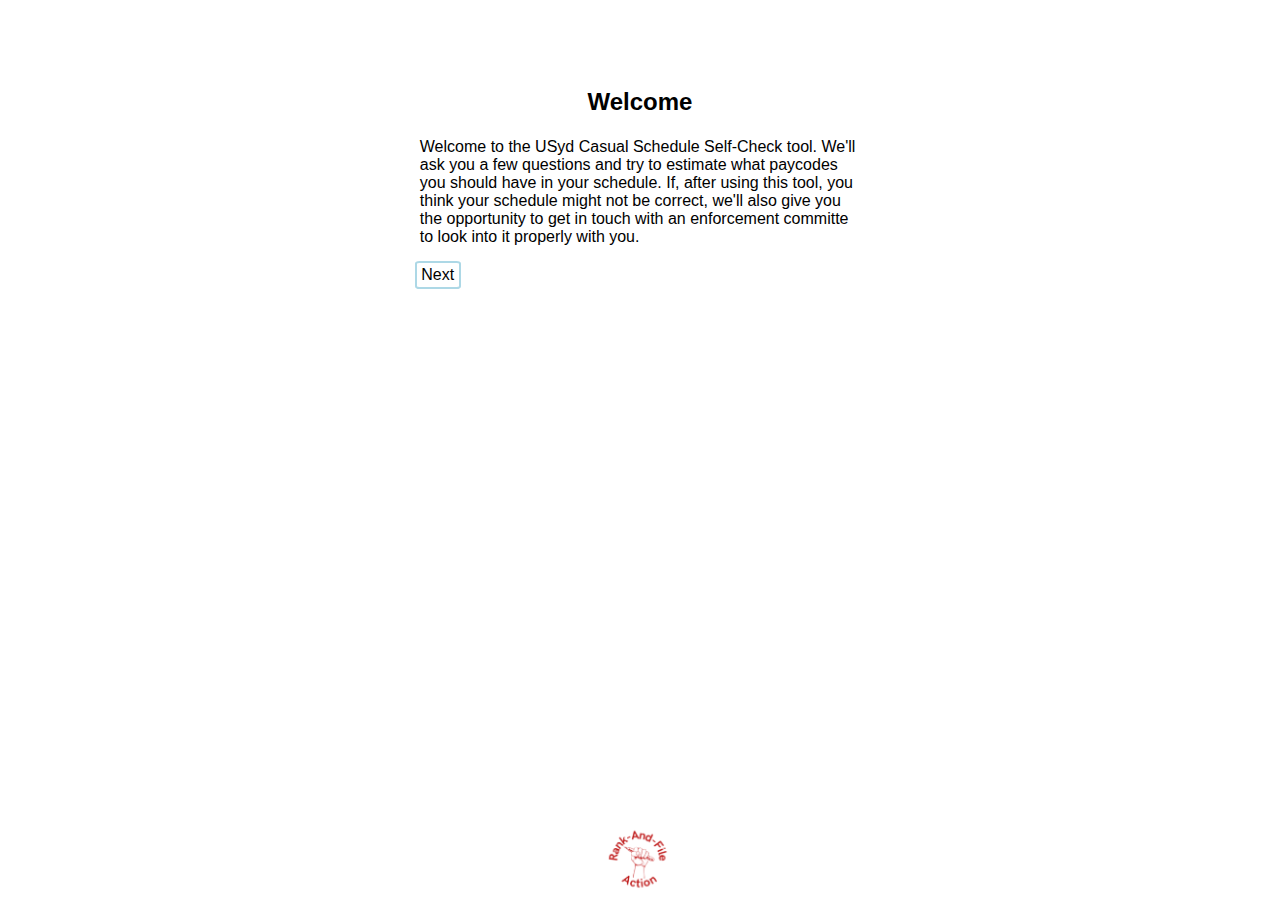
<file: index.html>
<!DOCTYPE html>
<html>
    <head>
        <title>Schedule Self-Check - RAFA USyd</title>
        <script type="text/javascript" src="design.js"></script>
        <script type="text/javascript" src="calculator.js"></script>
        <script type="text/javascript" src="form_parts.js"></script>
        <script src="https://ajax.googleapis.com/ajax/libs/jquery/3.6.3/jquery.min.js"></script>


        <script>
             $(document).ready(function(){
                initial_setup()
                load_page()
        

            
             });
            
            
        </script>
        <link rel="stylesheet" href="styles.css">
        </head> 
<body>
    <div class="content_container">
<div id="q_heading"></div>
<div id="q_content"></div>
<div id="next_back"></div>
</div>
<div id="logo">
    <a href="https://www.rafausyd.com">
    <img src="logo-transparent-red.png" alt="RAFA Logo" id="logo_img">
    </a>
</div>


</body>



</html>
</file>
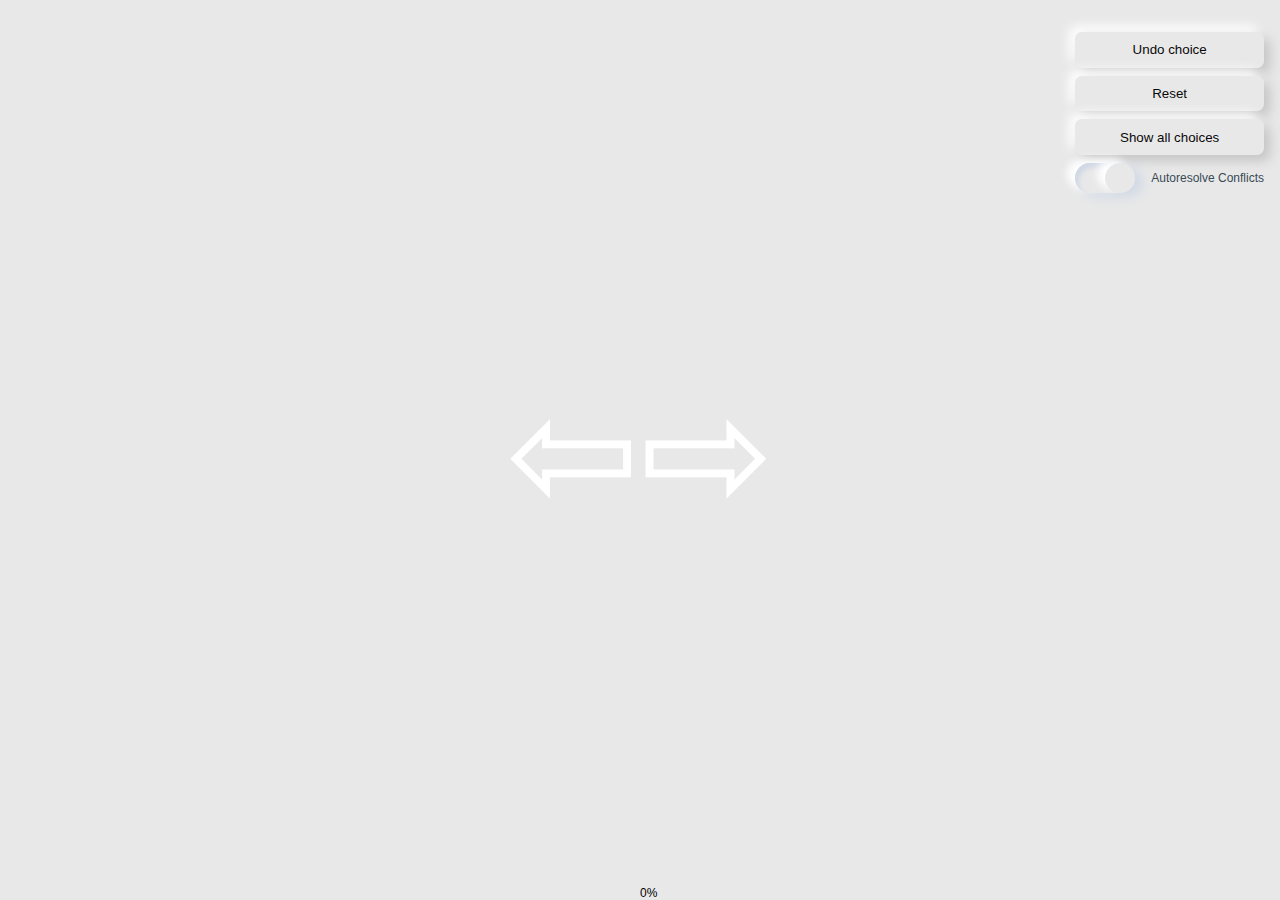
<file: gt-rating/index.html>
<!DOCTYPE html>
<html lang="en">

<head>
    <meta charset="UTF-8">
    <meta name="viewport" content="width=device-width, initial-scale=1.0">
    <title>Spotify Playlist Ranker</title>
    <link rel="stylesheet" href="style.css">
    <link rel="shortcut icon" href="favicon.png" type="image/png">
</head>

<body>
    <main id="choiceBox"></main>
    <aside id="leftright">⇦⇨</aside>
    <footer id="completion">0%</footer>
    <nav id="menu">
        <button class="menu" id="undo">Undo choice</button>
        <button class="menu" id="reset">Reset</button>
        <button class="menu" id="showChoices">Show all choices</button>
        <label class="label" for="autoresolve">
            <div class="toggle">
                <input class="toggle-state" type="checkbox" name="autoresolve" id="autoresolve" checked>
                <div class="indicator"></div>
            </div>
            <span class="label-text">Autoresolve Conflicts</span>
        </label>

    </nav>
    <script type="module" src="app.js"></script>
</body>

</html>
</file>
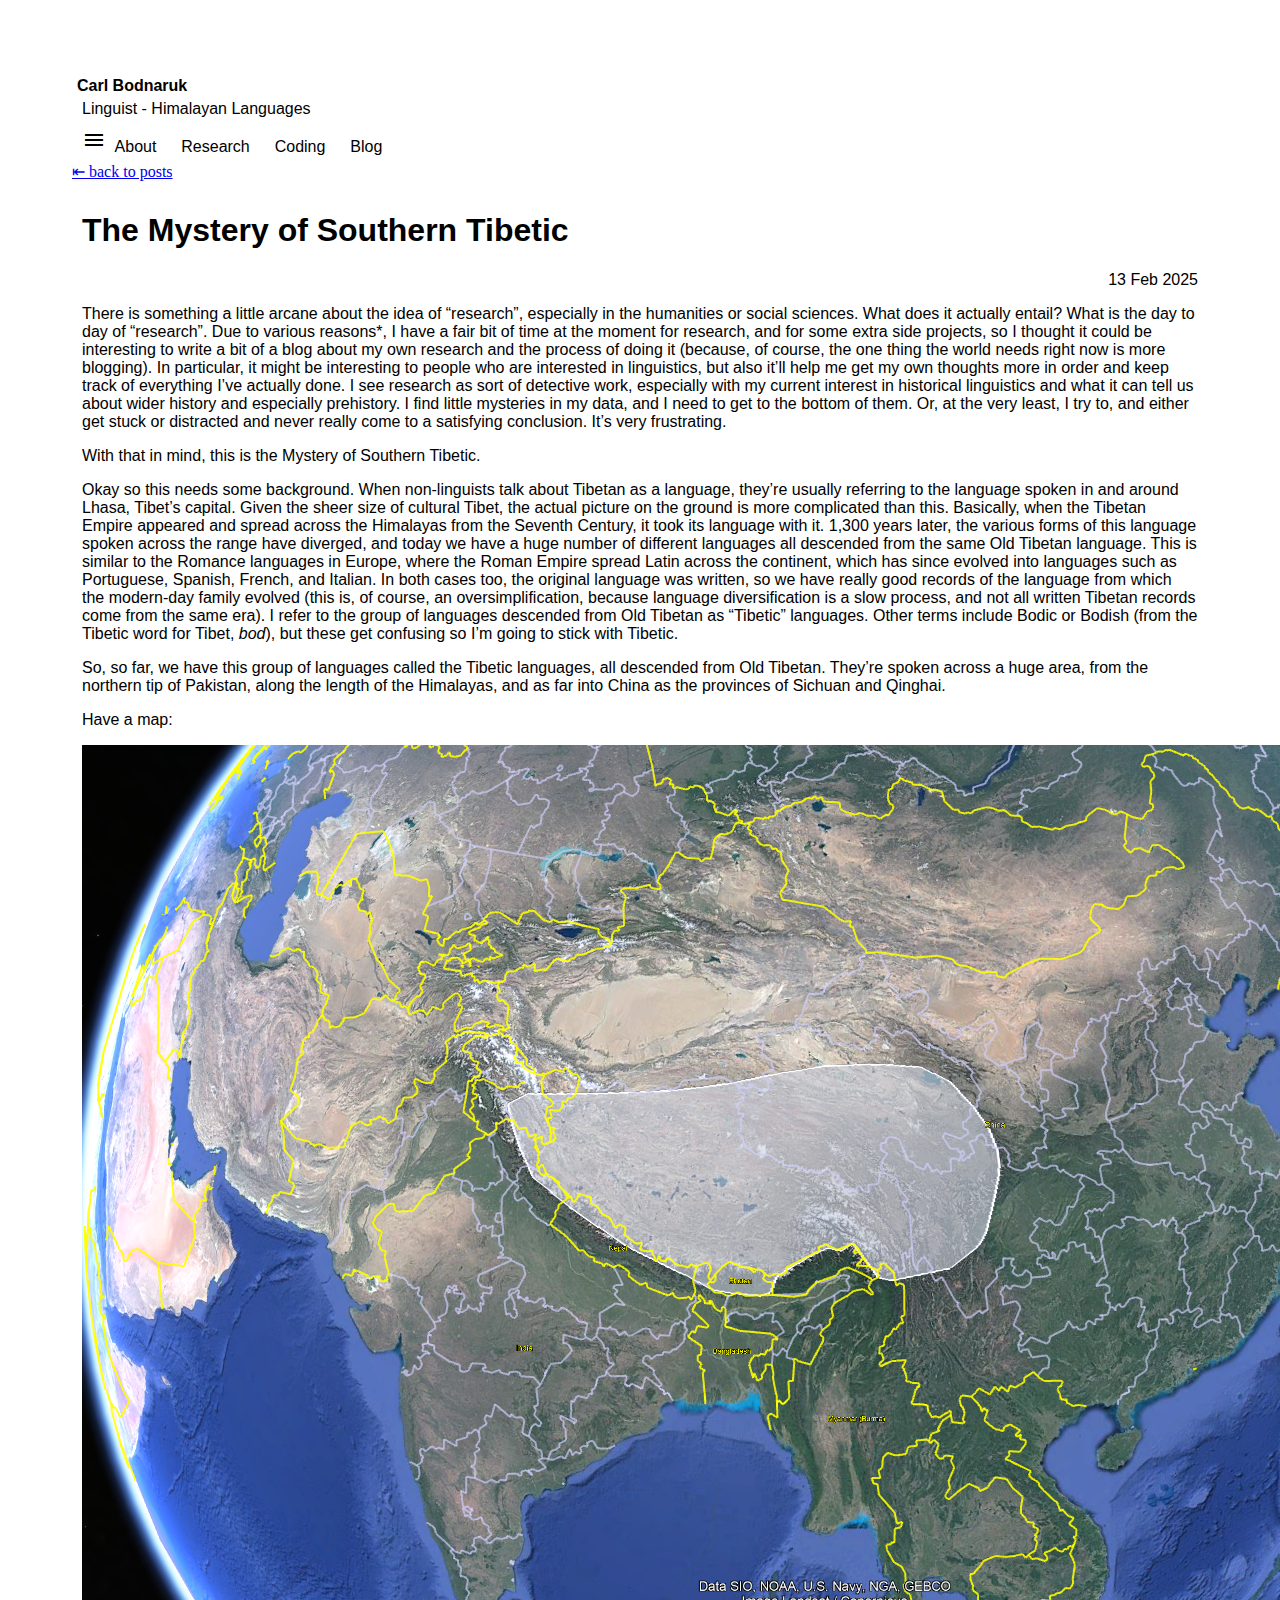
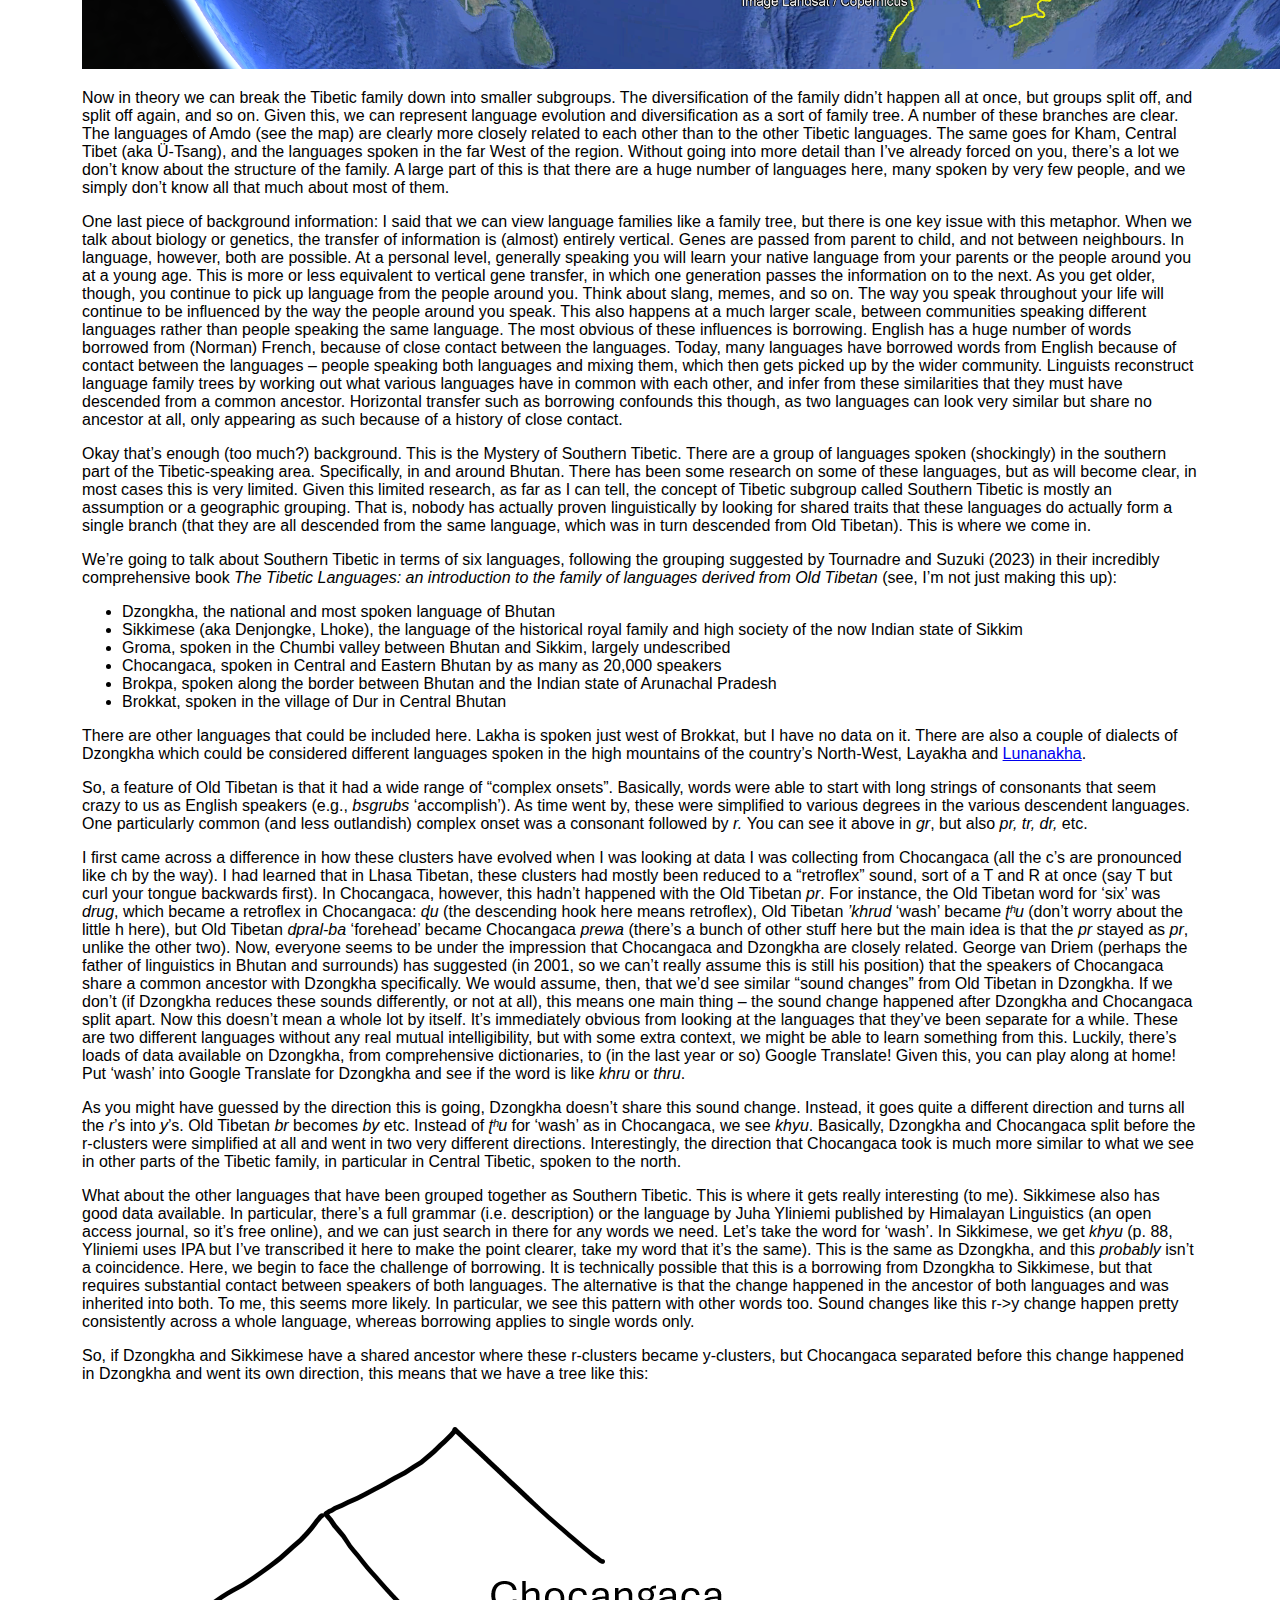
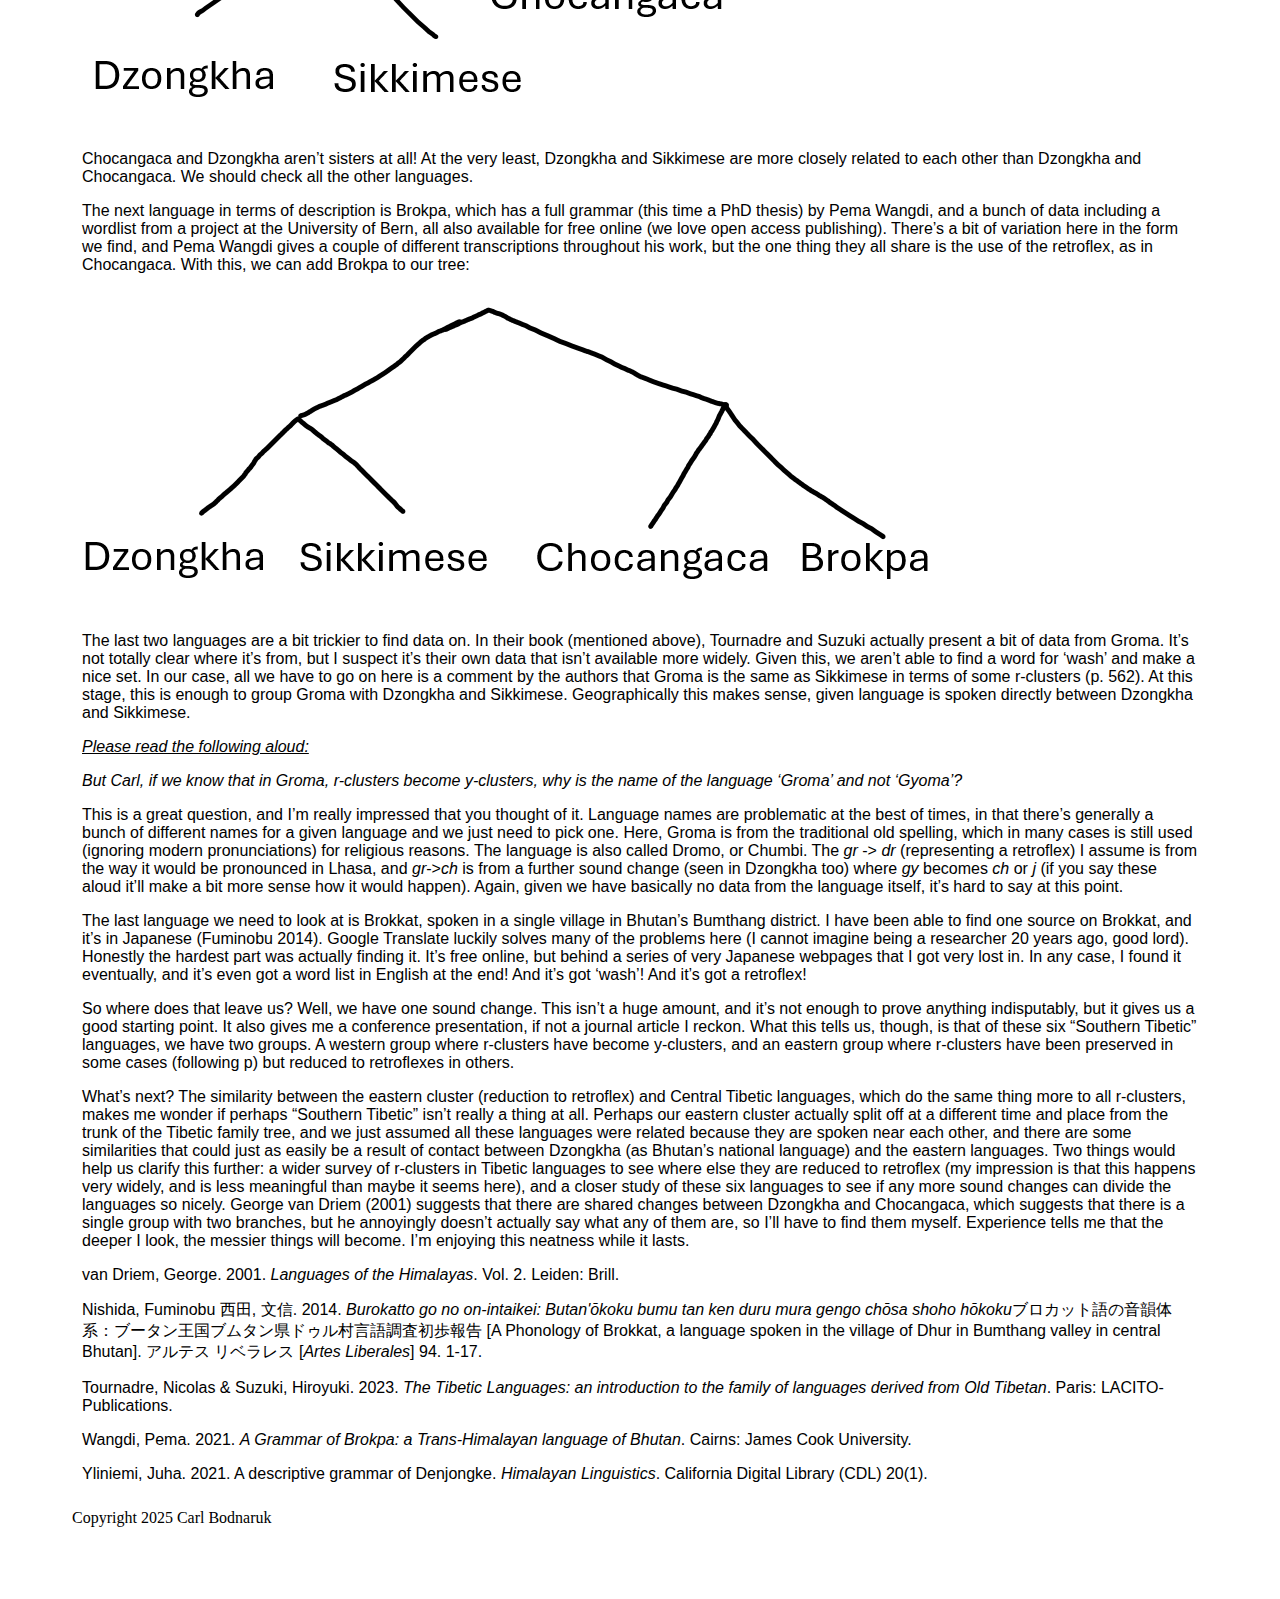
<file: blog/southern_tibetic/index.html>
<!DOCTYPE html>
<html>

<head>
    <link rel="stylesheet" href="/styles.css">
    <link rel="preconnect" href="https://fonts.googleapis.com">
    <link rel="preconnect" href="https://fonts.gstatic.com" crossorigin>
    <link
        href="https://fonts.googleapis.com/css2?family=Dosis:wght@200&family=Noto+Serif+Tibetan:wght@100..900&display=swap&family=Montserrat:ital,wght@0,100..900;1,100..900"
        rel="stylesheet">
        <link rel="stylesheet" href="https://cdnjs.cloudflare.com/ajax/libs/font-awesome/6.6.0/css/all.min.css">
        <link rel="stylesheet" href="https://fonts.googleapis.com/css2?family=Material+Symbols+Outlined:opsz,wght,FILL,GRAD@20,300,0,0" />
    <title>Carl Bodnaruk - Linguist</title>
<meta name="viewport" content="width=device-width, initial-scale=1.0">
<meta charset="UTF-8">
<script src="/burgermenu.js"></script>


</head>

<body>

    <main class="main">
        <div class="header"><span class="name"><strong>Carl Bodnaruk</strong></span>
            <div class="subheader">Linguist - Himalayan Languages</div>
            <div class="material-symbols-outlined" id="menu-button">menu</div>
            <span class="header-buttons">
                <span class="button" onclick="location.href='/index.html'">About</span>
                <span class="spacer"> </span>
                <span class="button" onclick="location.href='/research.html'">Research</span>
                <span class="spacer"> </span>
                <span class="button" onclick="location.href='/code.html'">Coding</span>
                <span class="spacer"> </span>
                <span class="button" onclick="location.href='/blog'" id="this-page">Blog</span>
        </span>
        </div>
        <a href="/blog">⇤ back to posts</a>
        <div class="content">
            <div class="post">
            <h1>The Mystery of Southern Tibetic</h1>
            <p style="text-align: right">13 Feb 2025</p>
            <p>There is something a little arcane about the idea of &ldquo;research&rdquo;, especially in the humanities or social sciences. What does it actually entail? What is the day to day of &ldquo;research&rdquo;. Due to various reasons*, I have a fair bit of time at the moment for research, and for some extra side projects, so I thought it could be interesting to write a bit of a blog about my own research and the process of doing it (because, of course, the one thing the world needs right now is more blogging). In particular, it might be interesting to people who are interested in linguistics, but also it&rsquo;ll help me get my own thoughts more in order and keep track of everything I&rsquo;ve actually done. I see research as sort of detective work, especially with my current interest in historical linguistics and what it can tell us about wider history and especially prehistory. I find little mysteries in my data, and I need to get to the bottom of them. Or, at the very least, I try to, and either get stuck or distracted and never really come to a satisfying conclusion. It&rsquo;s very frustrating.</p>
<p>With that in mind, this is the Mystery of Southern Tibetic.</p>
<p>Okay so this needs some background. When non-linguists talk about Tibetan as a language, they&rsquo;re usually referring to the language spoken in and around Lhasa, Tibet&rsquo;s capital. Given the sheer size of cultural Tibet, the actual picture on the ground is more complicated than this. Basically, when the Tibetan Empire appeared and spread across the Himalayas from the Seventh Century, it took its language with it. 1,300 years later, the various forms of this language spoken across the range have diverged, and today we have a huge number of different languages all descended from the same Old Tibetan language. This is similar to the Romance languages in Europe, where the Roman Empire spread Latin across the continent, which has since evolved into languages such as Portuguese, Spanish, French, and Italian. In both cases too, the original language was written, so we have really good records of the language from which the modern-day family evolved (this is, of course, an oversimplification, because language diversification is a slow process, and not all written Tibetan records come from the same era). I refer to the group of languages descended from Old Tibetan as &ldquo;Tibetic&rdquo; languages. Other terms include Bodic or Bodish (from the Tibetic word for Tibet, <em>bod</em>), but these get confusing so I&rsquo;m going to stick with Tibetic.</p>
<p>So, so far, we have this group of languages called the Tibetic languages, all descended from Old Tibetan. They&rsquo;re spoken across a huge area, from the northern tip of Pakistan, along the length of the Himalayas, and as far into China as the provinces of Sichuan and Qinghai.</p>
<p>Have a map:</p>
<img src="tibetic_map.png" alt="Map of the Tibetic-speaking area">
<p>Now in theory we can break the Tibetic family down into smaller subgroups. The diversification of the family didn&rsquo;t happen all at once, but groups split off, and split off again, and so on. Given this, we can represent language evolution and diversification as a sort of family tree. A number of these branches are clear. The languages of Amdo (see the map) are clearly more closely related to each other than to the other Tibetic languages. The same goes for Kham, Central Tibet (aka &Uuml;-Tsang), and the languages spoken in the far West of the region. Without going into more detail than I&rsquo;ve already forced on you, there&rsquo;s a lot we don&rsquo;t know about the structure of the family. A large part of this is that there are a huge number of languages here, many spoken by very few people, and we simply don&rsquo;t know all that much about most of them.</p>
<p>One last piece of background information: I said that we can view language families like a family tree, but there is one key issue with this metaphor. When we talk about biology or genetics, the transfer of information is (almost) entirely vertical. Genes are passed from parent to child, and not between neighbours. In language, however, both are possible. At a personal level, generally speaking you will learn your native language from your parents or the people around you at a young age. This is more or less equivalent to vertical gene transfer, in which one generation passes the information on to the next. As you get older, though, you continue to pick up language from the people around you. Think about slang, memes, and so on. The way you speak throughout your life will continue to be influenced by the way the people around you speak. This also happens at a much larger scale, between communities speaking different languages rather than people speaking the same language. The most obvious of these influences is borrowing. English has a huge number of words borrowed from (Norman) French, because of close contact between the languages. Today, many languages have borrowed words from English because of contact between the languages &ndash; people speaking both languages and mixing them, which then gets picked up by the wider community. Linguists reconstruct language family trees by working out what various languages have in common with each other, and infer from these similarities that they must have descended from a common ancestor. Horizontal transfer such as borrowing confounds this though, as two languages can look very similar but share no ancestor at all, only appearing as such because of a history of close contact.</p>
<p>Okay that&rsquo;s enough (too much?) background. This is the Mystery of Southern Tibetic. There are a group of languages spoken (shockingly) in the southern part of the Tibetic-speaking area. Specifically, in and around Bhutan. There has been some research on some of these languages, but as will become clear, in most cases this is very limited. Given this limited research, as far as I can tell, the concept of Tibetic subgroup called Southern Tibetic is mostly an assumption or a geographic grouping. That is, nobody has actually proven linguistically by looking for shared traits that these languages do actually form a single branch (that they are all descended from the same language, which was in turn descended from Old Tibetan). This is where we come in.</p>
<p>We&rsquo;re going to talk about Southern Tibetic in terms of six languages, following the grouping suggested by Tournadre and Suzuki (2023) in their incredibly comprehensive book <em>The Tibetic Languages: an introduction to the family of languages derived from Old Tibetan </em>(see, I&rsquo;m not just making this up):</p>
<ul>
<li>Dzongkha, the national and most spoken language of Bhutan</li>
<li>Sikkimese (aka Denjongke, Lhoke), the language of the historical royal family and high society of the now Indian state of Sikkim</li>
<li>Groma, spoken in the Chumbi valley between Bhutan and Sikkim, largely undescribed</li>
<li>Chocangaca, spoken in Central and Eastern Bhutan by as many as 20,000 speakers</li>
<li>Brokpa, spoken along the border between Bhutan and the Indian state of Arunachal Pradesh</li>
<li>Brokkat, spoken in the village of Dur in Central Bhutan</li>
</ul>
<p>There are other languages that could be included here. Lakha is spoken just west of Brokkat, but I have no data on it. There are also a couple of dialects of Dzongkha which could be considered different languages spoken in the high mountains of the country&rsquo;s North-West, Layakha and <a href="https://en.wikipedia.org/wiki/Lunana:_A_Yak_in_the_Classroom">Lunanakha</a>.</p>
<p>So, a feature of Old Tibetan is that it had a wide range of &ldquo;complex onsets&rdquo;. Basically, words were able to start with long strings of consonants that seem crazy to us as English speakers (e.g., <em>bsgrubs</em> &lsquo;accomplish&rsquo;). As time went by, these were simplified to various degrees in the various descendent languages. One particularly common (and less outlandish) complex onset was a consonant followed by <em>r. </em>You can see it above in <em>gr</em>, but also <em>pr, tr, dr, </em>etc.</p>
<p>I first came across a difference in how these clusters have evolved when I was looking at data I was collecting from Chocangaca (all the c&rsquo;s are pronounced like ch by the way). I had learned that in Lhasa Tibetan, these clusters had mostly been reduced to a &ldquo;retroflex&rdquo; sound, sort of a T and R at once (say T but curl your tongue backwards first). In Chocangaca, however, this hadn&rsquo;t happened with the Old Tibetan <em>pr</em>. For instance, the Old Tibetan word for &lsquo;six&rsquo; was <em>drug</em>, which became a retroflex in Chocangaca: <em>ɖu</em> (the descending hook here means retroflex), Old Tibetan <em>&rsquo;khrud </em>&lsquo;wash&rsquo; became <em>ʈʰ</em><em>u </em>(don&rsquo;t worry about the little h here), but Old Tibetan <em>dpral-ba </em>&lsquo;forehead&rsquo; became Chocangaca <em>prewa</em> (there&rsquo;s a bunch of other stuff here but the main idea is that the <em>pr </em>stayed as <em>pr</em>, unlike the other two). Now, everyone seems to be under the impression that Chocangaca and Dzongkha are closely related. George van Driem (perhaps the father of linguistics in Bhutan and surrounds) has suggested (in 2001, so we can&rsquo;t really assume this is still his position) that the speakers of Chocangaca share a common ancestor with Dzongkha specifically. We would assume, then, that we&rsquo;d see similar &ldquo;sound changes&rdquo; from Old Tibetan in Dzongkha. If we don&rsquo;t (if Dzongkha reduces these sounds differently, or not at all), this means one main thing &ndash; the sound change happened after Dzongkha and Chocangaca split apart. Now this doesn&rsquo;t mean a whole lot by itself. It&rsquo;s immediately obvious from looking at the languages that they&rsquo;ve been separate for a while. These are two different languages without any real mutual intelligibility, but with some extra context, we might be able to learn something from this. Luckily, there&rsquo;s loads of data available on Dzongkha, from comprehensive dictionaries, to (in the last year or so) Google Translate! Given this, you can play along at home! Put &lsquo;wash&rsquo; into Google Translate for Dzongkha and see if the word is like <em>khru </em>or <em>thru</em>.</p>
<p>As you might have guessed by the direction this is going, Dzongkha doesn&rsquo;t share this sound change. Instead, it goes quite a different direction and turns all the <em>r</em>&rsquo;s into <em>y</em>&rsquo;s. Old Tibetan <em>br</em> becomes <em>by</em> etc. Instead of <em>ʈʰ</em><em>u</em> for &lsquo;wash&rsquo; as in Chocangaca, we see <em>khyu</em>. Basically, Dzongkha and Chocangaca split before the r-clusters were simplified at all and went in two very different directions. Interestingly, the direction that Chocangaca took is much more similar to what we see in other parts of the Tibetic family, in particular in Central Tibetic, spoken to the north.</p>
<p>What about the other languages that have been grouped together as Southern Tibetic. This is where it gets really interesting (to me). Sikkimese also has good data available. In particular, there&rsquo;s a full grammar (i.e. description) or the language by Juha Yliniemi published by Himalayan Linguistics (an open access journal, so it&rsquo;s free online), and we can just search in there for any words we need. Let&rsquo;s take the word for &lsquo;wash&rsquo;. In Sikkimese, we get <em>khyu</em> (p. 88, Yliniemi uses IPA but I&rsquo;ve transcribed it here to make the point clearer, take my word that it&rsquo;s the same). This is the same as Dzongkha, and this <em>probably</em> isn&rsquo;t a coincidence. Here, we begin to face the challenge of borrowing. It is technically possible that this is a borrowing from Dzongkha to Sikkimese, but that requires substantial contact between speakers of both languages. The alternative is that the change happened in the ancestor of both languages and was inherited into both. To me, this seems more likely. In particular, we see this pattern with other words too. Sound changes like this r-&gt;y change happen pretty consistently across a whole language, whereas borrowing applies to single words only.</p>
<p>So, if Dzongkha and Sikkimese have a shared ancestor where these r-clusters became y-clusters, but Chocangaca separated before this change happened in Dzongkha and went its own direction, this means that we have a tree like this:</p>
<img src="tree1.png" alt="A tree diagram with Dzongkha and Sikkimese as sisters, and Chocangaca as an outlier.">
<p>Chocangaca and Dzongkha aren&rsquo;t sisters at all! At the very least, Dzongkha and Sikkimese are more closely related to each other than Dzongkha and Chocangaca. We should check all the other languages.</p>
<p>The next language in terms of description is Brokpa, which has a full grammar (this time a PhD thesis) by Pema Wangdi, and a bunch of data including a wordlist from a project at the University of Bern, all also available for free online (we love open access publishing). There&rsquo;s a bit of variation here in the form we find, and Pema Wangdi gives a couple of different transcriptions throughout his work, but the one thing they all share is the use of the retroflex, as in Chocangaca. With this, we can add Brokpa to our tree:</p>
<img src="tree2.png" alt="The same tree as above, but now Brokpa is shown as a sister language to Chocangaca.">
<p>The last two languages are a bit trickier to find data on. In their book (mentioned above), Tournadre and Suzuki actually present a bit of data from Groma. It&rsquo;s not totally clear where it&rsquo;s from, but I suspect it&rsquo;s their own data that isn&rsquo;t available more widely. Given this, we aren&rsquo;t able to find a word for &lsquo;wash&rsquo; and make a nice set. In our case, all we have to go on here is a comment by the authors that Groma is the same as Sikkimese in terms of some r-clusters (p. 562). At this stage, this is enough to group Groma with Dzongkha and Sikkimese. Geographically this makes sense, given language is spoken directly between Dzongkha and Sikkimese.</p>
<p><em><u>Please read the following aloud:</u></em></p>
<p class="quote"><em>But Carl, if we know that in Groma, r-clusters become y-clusters, why is the name of the language &lsquo;Groma&rsquo; and not &lsquo;Gyoma&rsquo;?</em></p>
<p>This is a great question, and I&rsquo;m really impressed that you thought of it. Language names are problematic at the best of times, in that there&rsquo;s generally a bunch of different names for a given language and we just need to pick one. Here, Groma is from the traditional old spelling, which in many cases is still used (ignoring modern pronunciations) for religious reasons. The language is also called Dromo, or Chumbi. The <em>gr</em> -&gt; <em>dr</em> (representing a retroflex) I assume is from the way it would be pronounced in Lhasa, and <em>gr</em>-&gt;<em>ch</em> is from a further sound change (seen in Dzongkha too) where <em>gy</em> becomes <em>ch</em> or <em>j</em> (if you say these aloud it&rsquo;ll make a bit more sense how it would happen). Again, given we have basically no data from the language itself, it&rsquo;s hard to say at this point.</p>
<p>The last language we need to look at is Brokkat, spoken in a single village in Bhutan&rsquo;s Bumthang district. I have been able to find one source on Brokkat, and it&rsquo;s in Japanese (Fuminobu 2014). Google Translate luckily solves many of the problems here (I cannot imagine being a researcher 20 years ago, good lord). Honestly the hardest part was actually finding it. It&rsquo;s free online, but behind a series of very Japanese webpages that I got very lost in. In any case, I found it eventually, and it&rsquo;s even got a word list in English at the end! And it&rsquo;s got &lsquo;wash&rsquo;! And it&rsquo;s got a retroflex!</p>
<p>So where does that leave us? Well, we have one sound change. This isn&rsquo;t a huge amount, and it&rsquo;s not enough to prove anything indisputably, but it gives us a good starting point. It also gives me a conference presentation, if not a journal article I reckon. What this tells us, though, is that of these six &ldquo;Southern Tibetic&rdquo; languages, we have two groups. A western group where r-clusters have become y-clusters, and an eastern group where r-clusters have been preserved in some cases (following p) but reduced to retroflexes in others.</p>
<p>What&rsquo;s next? The similarity between the eastern cluster (reduction to retroflex) and Central Tibetic languages, which do the same thing more to all r-clusters, makes me wonder if perhaps &ldquo;Southern Tibetic&rdquo; isn&rsquo;t really a thing at all. Perhaps our eastern cluster actually split off at a different time and place from the trunk of the Tibetic family tree, and we just assumed all these languages were related because they are spoken near each other, and there are some similarities that could just as easily be a result of contact between Dzongkha (as Bhutan&rsquo;s national language) and the eastern languages. Two things would help us clarify this further: a wider survey of r-clusters in Tibetic languages to see where else they are reduced to retroflex (my impression is that this happens very widely, and is less meaningful than maybe it seems here), and a closer study of these six languages to see if any more sound changes can divide the languages so nicely. George van Driem (2001) suggests that there are shared changes between Dzongkha and Chocangaca, which suggests that there is a single group with two branches, but he annoyingly doesn&rsquo;t actually say what any of them are, so I&rsquo;ll have to find them myself. Experience tells me that the deeper I look, the messier things will become. I&rsquo;m enjoying this neatness while it lasts.</p>
<p>van Driem, George. 2001. <em>Languages of the Himalayas</em>. Vol. 2. Leiden: Brill.</p>
<p>Nishida, Fuminobu 西田, 文信. 2014. <em>Burokatto go no on-intaikei: Butan'ōkoku bumu tan ken duru mura gengo chōsa shoho hōkoku</em>ブロカット語の音韻体系：ブータン王国ブムタン県ドゥル村言語調査初歩報告 [A Phonology of Brokkat, a language spoken in the village of Dhur in Bumthang valley in central Bhutan]. アルテス リベラレス [<em>Artes Liberales</em>] 94. 1-17.</p>
<p>Tournadre, Nicolas &amp; Suzuki, Hiroyuki. 2023. <em>The Tibetic Languages: an introduction to the family of languages derived from Old Tibetan</em>. Paris: LACITO-Publications.</p>
<p>Wangdi, Pema. 2021. <em>A Grammar of Brokpa: a Trans-Himalayan language of Bhutan</em>. Cairns: James Cook University.</p>
<p>Yliniemi, Juha. 2021. A descriptive grammar of Denjongke. <em>Himalayan Linguistics</em>. California Digital Library (CDL) 20(1).</p>
        </div>
</div>
</main>
    <footer class="footer">Copyright 2025 Carl Bodnaruk</footer>


</body>

</html>
</file>
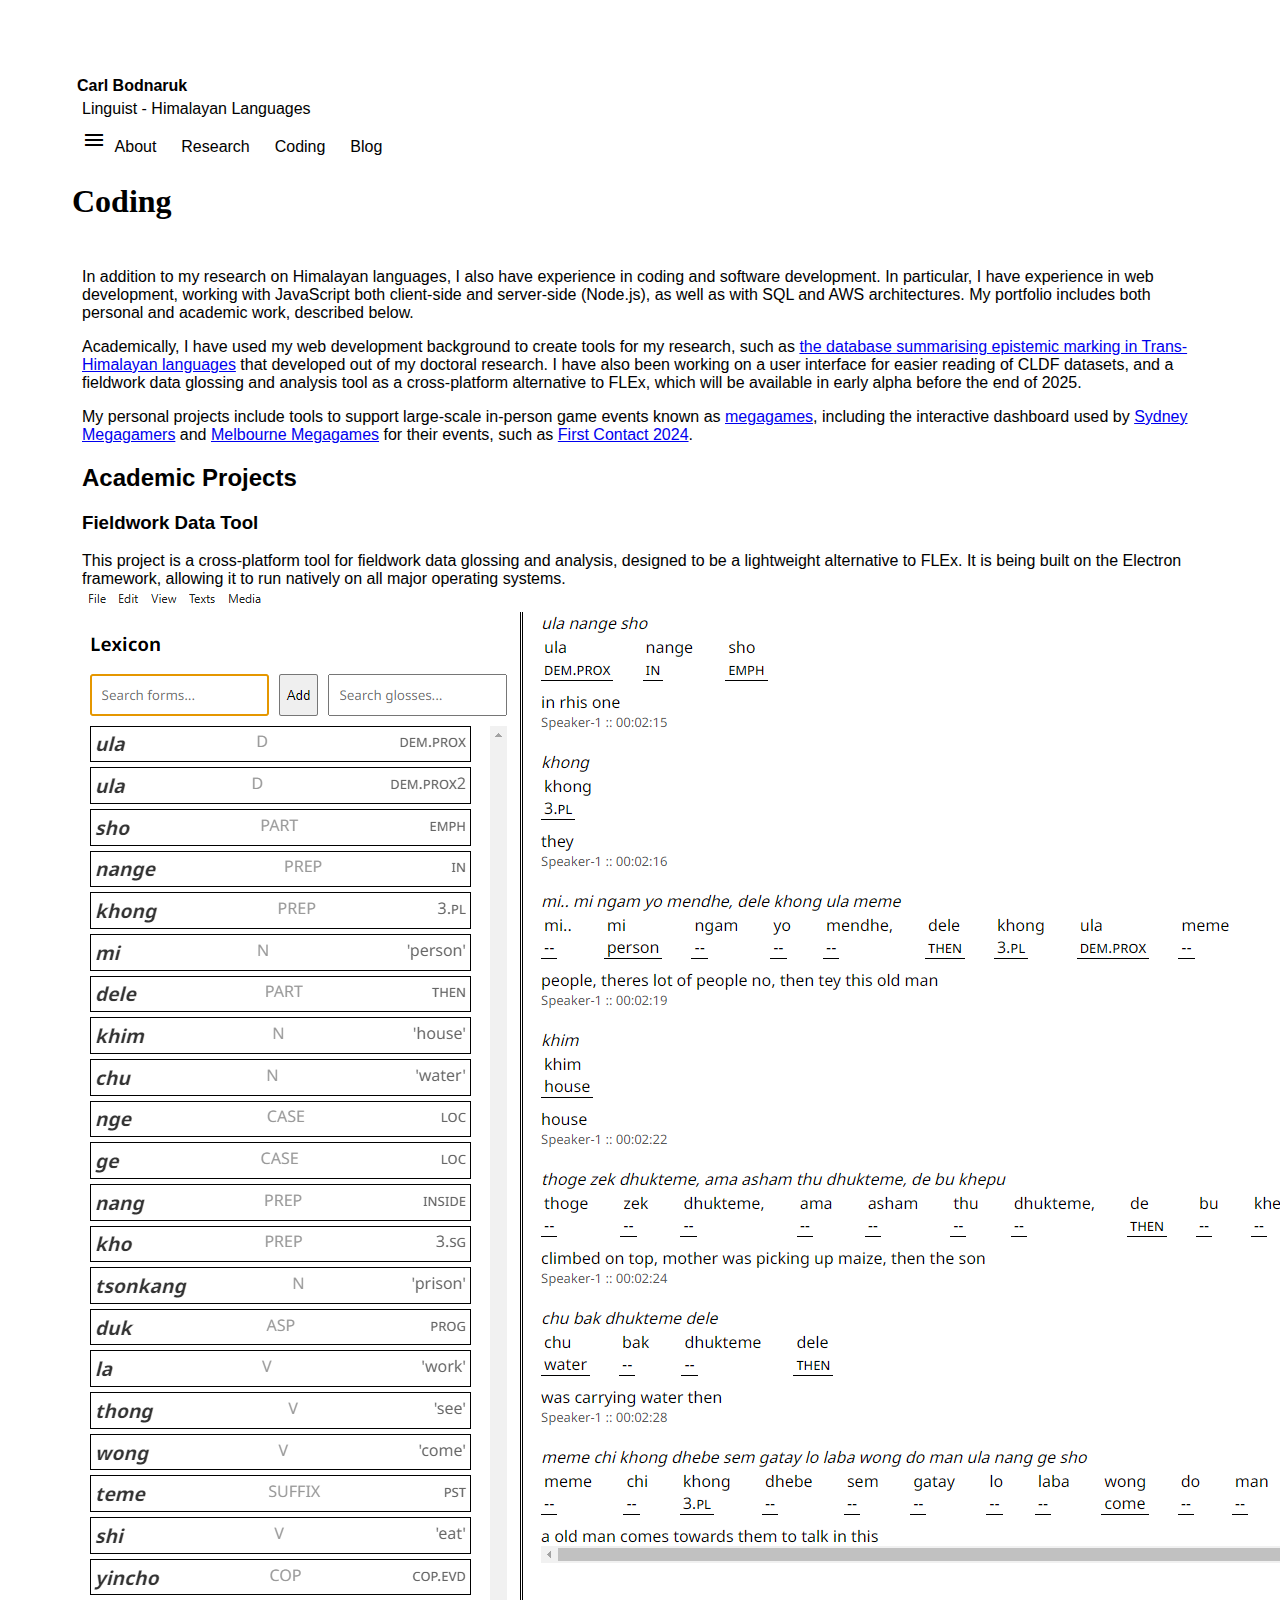
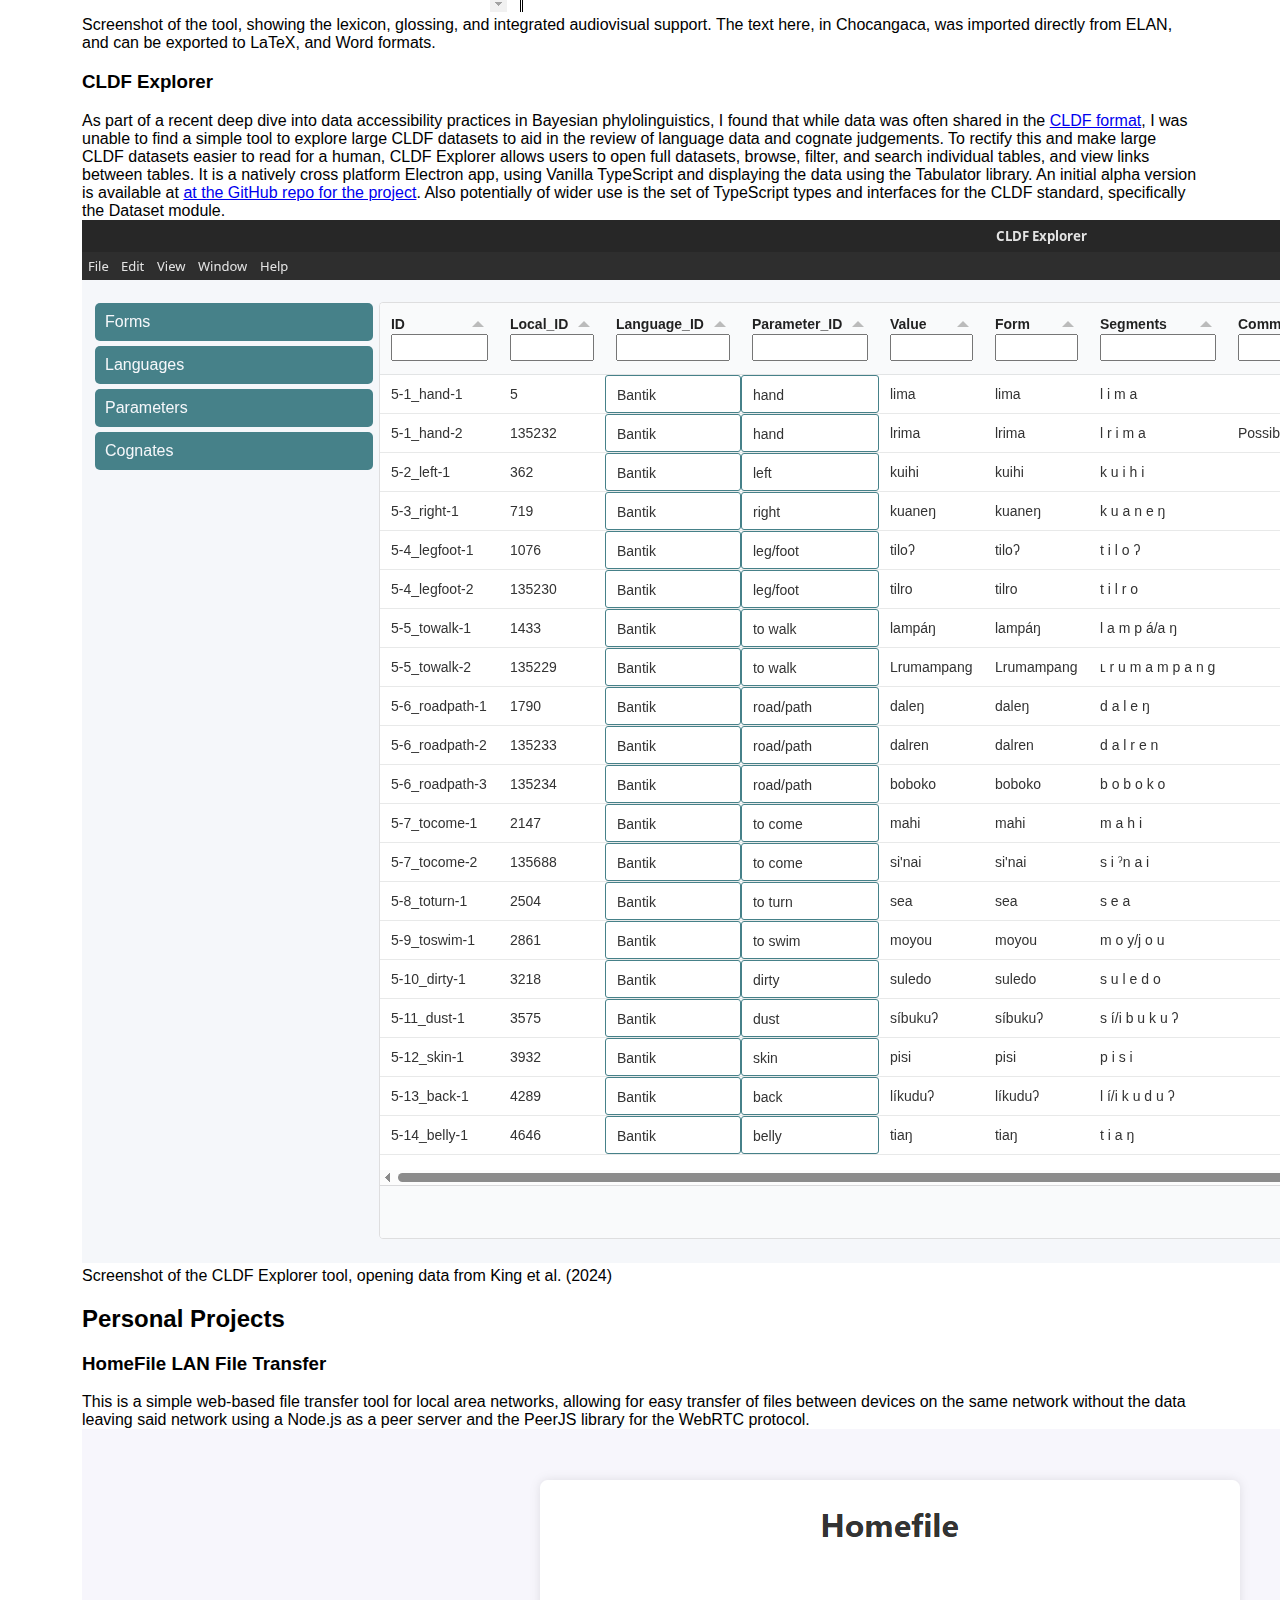
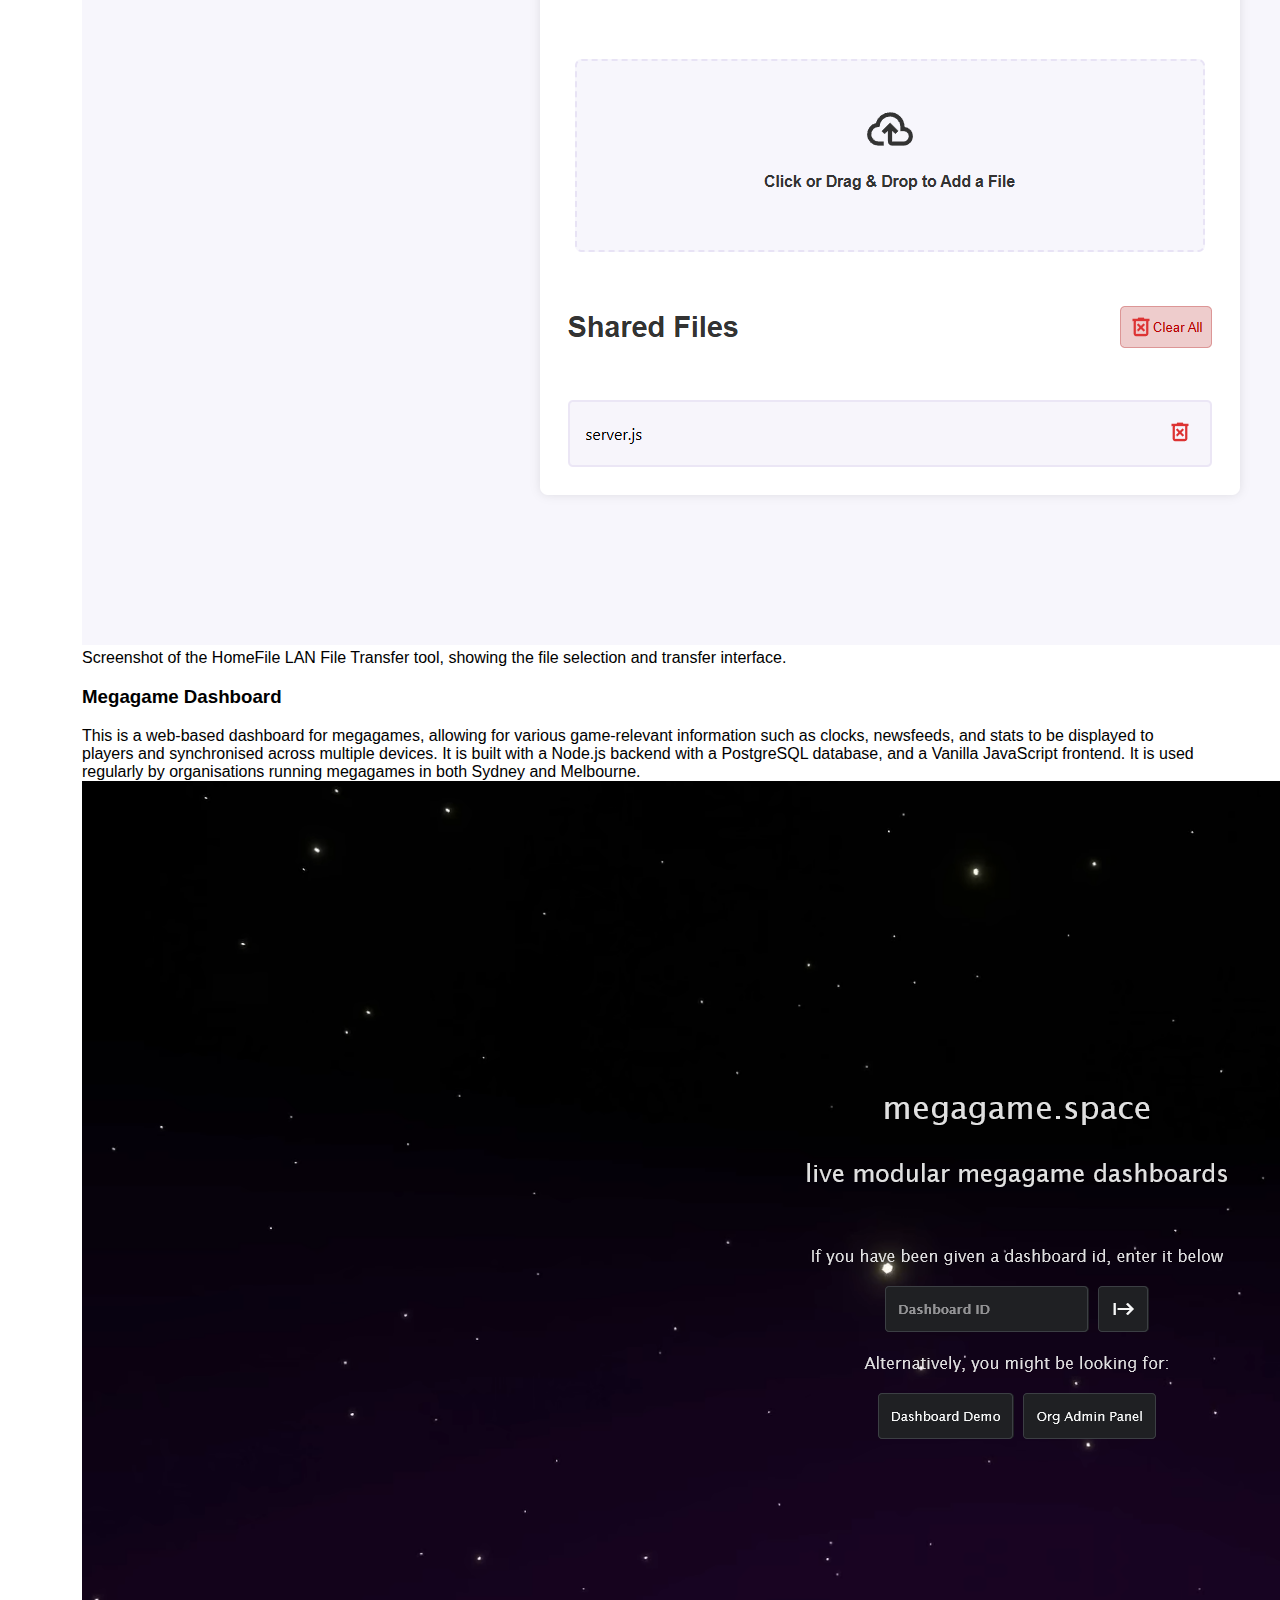
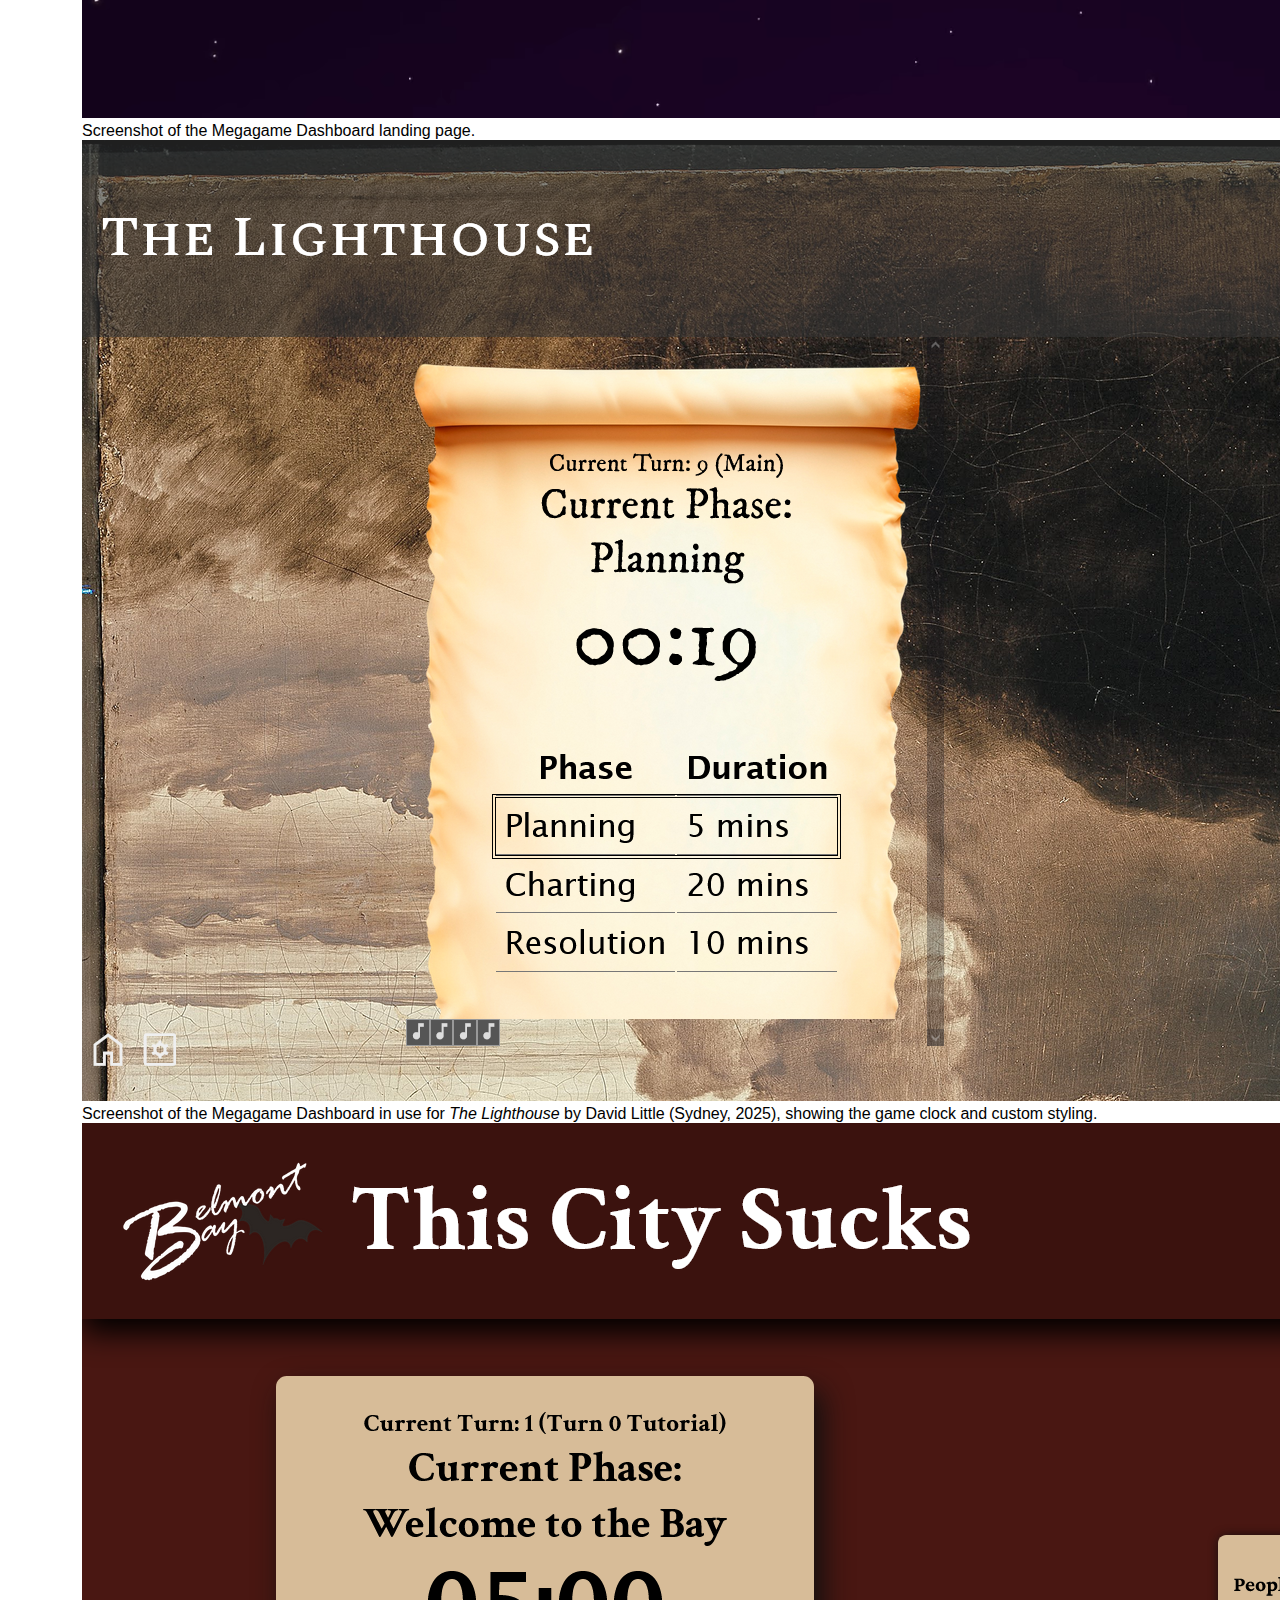
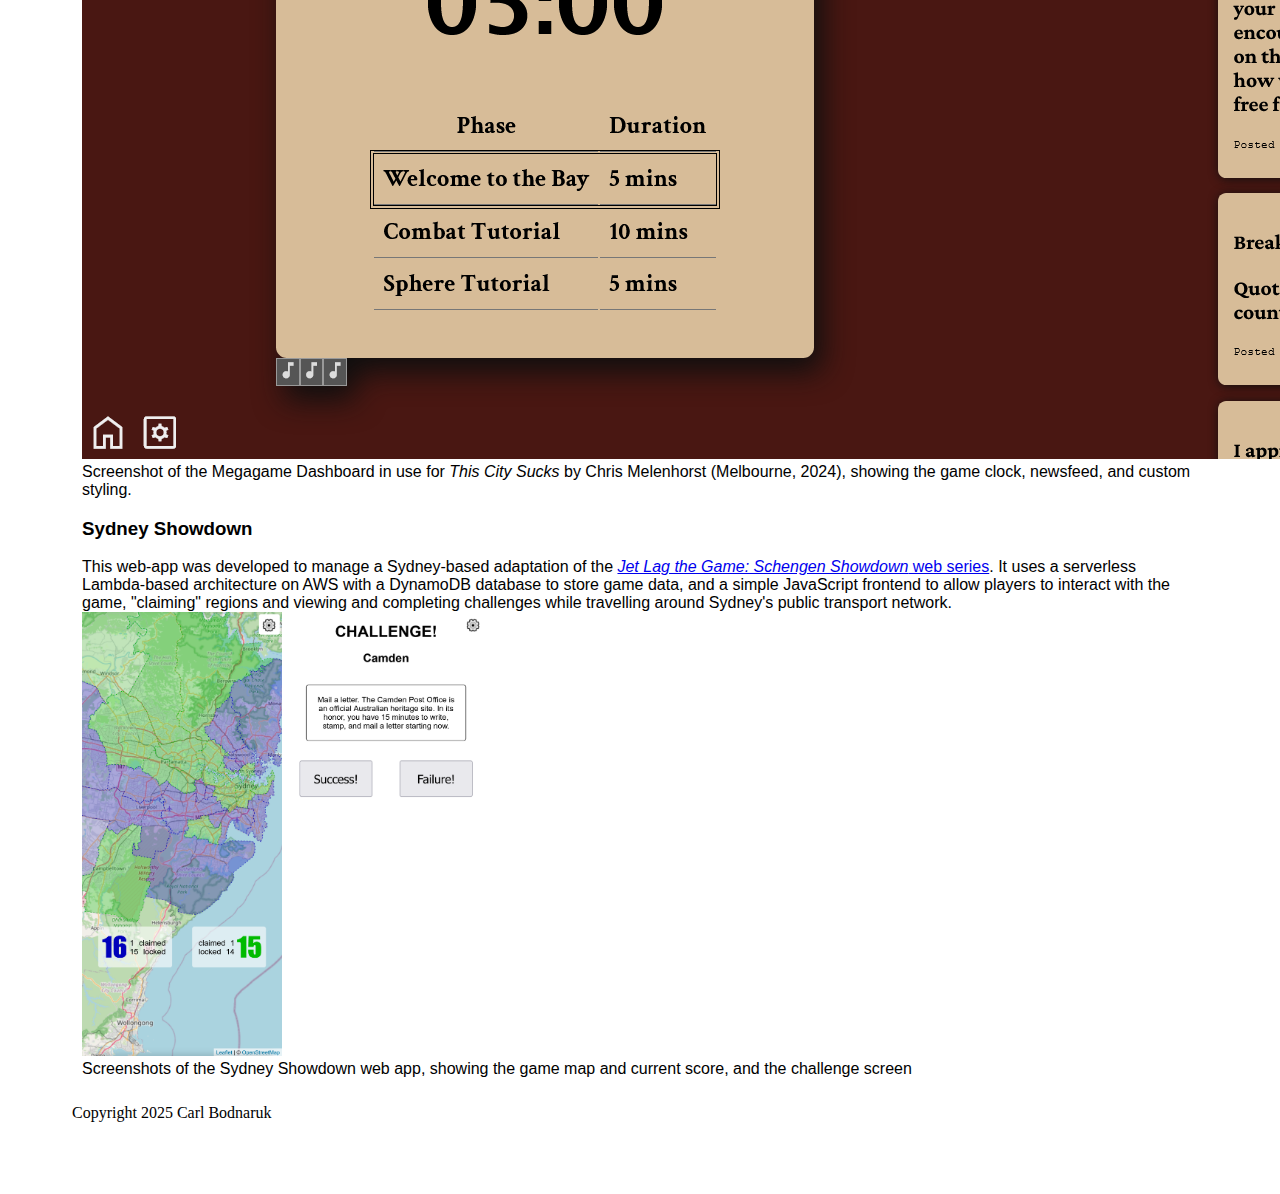
<file: code.html>
<!DOCTYPE html>
<html>

<head>
    <link rel="stylesheet" href="styles.css">
    <link rel="preconnect" href="https://fonts.googleapis.com">
    <link rel="preconnect" href="https://fonts.gstatic.com" crossorigin>
    <link href="https://fonts.googleapis.com/css2?family=Dosis:wght@200&family=Noto+Serif+Tibetan:wght@100..900&display=swap&family=Montserrat:ital,wght@0,100..900;1,100..900" rel="stylesheet">
    <link rel="stylesheet" href="https://cdnjs.cloudflare.com/ajax/libs/font-awesome/6.6.0/css/all.min.css">
    <link rel="stylesheet" href="https://fonts.googleapis.com/css2?family=Material+Symbols+Outlined:opsz,wght,FILL,GRAD@20,300,0,0" />
    <link href="https://fonts.googleapis.com/icon?family=Material+Icons" rel="stylesheet">
    <title>Carl Bodnaruk - Linguist</title>
    <meta name="viewport" content="width=device-width, initial-scale=1.0">
    <meta charset="UTF-8">
    <script src="lightbox.js"></script>
    <link rel="stylesheet" href="lightbox.css">
    <script src="burgermenu.js"></script>

</head>

<body>

    <main class="main">
        <div class="header">
            <span class="name"><strong>Carl Bodnaruk</strong></span>
            <div class="subheader">Linguist - Himalayan Languages</div>
            <div class="material-symbols-outlined" id="menu-button">menu</div>

            <span class="header-buttons">
                <span class="button" onclick="location.href='index.html'" >About</span>
                <span class="spacer"> </span>
                <span class="button" onclick="location.href='research.html'">Research</span>
                <span class="spacer"> </span>
                <span class="button" onclick="location.href='code.html'" id="this-page">Coding</span>
                <span class="spacer"> </span>
                <span class="button" onclick="location.href='blog'">Blog</span>
            </span>
        </div>
        <h1 class="pagetitle">Coding</h1>
        <div class="content">
            <div>
                <p>
                    In addition to my research on Himalayan languages, I also have experience in coding and software development. In particular, I have experience in web development, working with JavaScript both client-side and server-side (Node.js), as well as with SQL and AWS architectures. My portfolio includes both personal and academic work, described below. 
                </p>
                <p>
                    Academically, I have used my web development background to create tools for my research, such as <a href="database">the database summarising epistemic marking in Trans-Himalayan languages</a> that developed out of my doctoral research. I have also been working on a user interface for easier reading of CLDF datasets, and a fieldwork data glossing and analysis tool as a cross-platform alternative to FLEx, which will be available in early alpha before the end of 2025.
                </p>
                <p>
                    My personal projects include tools to support large-scale in-person game events known as <a href="https://en.wikipedia.org/wiki/Megagame">megagames</a>, including the interactive dashboard used by <a href="https://www.sydneymegagamers.com/">Sydney Megagamers</a> and <a href="https://www.melbournemegagames.com/">Melbourne Megagames</a> for their events, such as <a href="https://www.youtube.com/watch?v=duCQwTyy0Hc">First Contact 2024</a>.
                </p>
                <p>
                    <h2>Academic Projects</h2>
                    <p>
                        <h3>Fieldwork Data Tool</h3>
                        This project is a cross-platform tool for fieldwork data glossing and analysis, designed to be a lightweight alternative to FLEx. It is being built on the Electron framework, allowing it to run natively on all major operating systems.
                        <img src="code_images/fieldtool.png" alt="Screenshot of the Fieldwork Data Tool">
                        <span class="caption">Screenshot of the tool, showing the lexicon, glossing, and integrated audiovisual support. The text here, in Chocangaca, was imported directly from ELAN, and can be exported to LaTeX, and Word formats.</span>
                    </p>
                    <p>
                        <h3>CLDF Explorer</h3>
                        As part of a recent deep dive into data accessibility practices in Bayesian phylolinguistics, I found that while data was often shared in the <a href="https://cldf.clld.org/">CLDF format</a>, I was unable to find a simple tool to explore large CLDF datasets to aid in the review of language data and cognate judgements. To rectify this and make large CLDF datasets easier to read for a human, CLDF Explorer allows users to open full datasets, browse, filter, and search individual tables, and view links between tables. It is a natively cross platform Electron app, using Vanilla TypeScript and displaying the data using the Tabulator library. An initial alpha version is available at <a href="https://github.com/cbodnaruk/cldf-explorer/releases">at the GitHub repo for the project</a>. Also potentially of wider use is the set of TypeScript types and interfaces for the CLDF standard, specifically the Dataset module.
                        <img src="code_images/cldfexplorer.png" alt="Screenshot of the CLDF Explorer tool">
                        <span class="caption">Screenshot of the CLDF Explorer tool, opening data from King et al. (2024)</span>

                    </p>
                    <h2>Personal Projects</h2>
                    <p>
                        
                        <h3>HomeFile LAN File Transfer</h3>
                        This is a simple web-based file transfer tool for local area networks, allowing for easy transfer of files between devices on the same network without the data leaving said network using a Node.js as a peer server and the PeerJS library for the WebRTC protocol.
                        <img src="code_images/homefile.png" alt="Screenshot of the HomeFile LAN File Transfer tool">
                        <span class="caption">Screenshot of the HomeFile LAN File Transfer tool, showing the file selection and transfer interface.</span>
                    </p>
                    <p>
                        <h3>Megagame Dashboard</h3>
                        This is a web-based dashboard for megagames, allowing for various game-relevant information such as clocks, newsfeeds, and stats to be displayed to players and synchronised across multiple devices. It is built with a Node.js backend with a PostgreSQL database, and a Vanilla JavaScript frontend. It is used regularly by organisations running megagames in both Sydney and Melbourne.
                        <img src="code_images/megagame.png" class="lightbox" alt="Screenshot of the Megagame Dashboard Homepage">
                        <span class="caption">Screenshot of the Megagame Dashboard landing page.</span>
                        <img src="code_images/megagame2.png" alt="Screenshot of the Megagame Dashboard in use for The Lighthouse (Sydney, 2025)">
                        <span class="caption">Screenshot of the Megagame Dashboard in use for <i>The Lighthouse</i> by David Little (Sydney, 2025), showing the game clock and custom styling.</span>
                        <img src="code_images/megagame3.png" alt="Screenshot of the Megagame Dashboard in use for This City Sucks (Melbourne, 2024)">
                        <span class="caption">Screenshot of the Megagame Dashboard in use for <i>This City Sucks</i> by Chris Melenhorst (Melbourne, 2024), showing the game clock, newsfeed, and custom styling.</span>
                    </p>
                    <p>
                        <h3>Sydney Showdown</h3>
                        This web-app was developed to manage a Sydney-based adaptation of the <a href="https://en.wikipedia.org/wiki/Jet_Lag:_The_Game#Season_13:_Schengen_Showdown"><i>Jet Lag the Game: Schengen Showdown</i> web series</a>. It uses a serverless Lambda-based architecture on AWS with a DynamoDB database to store game data, and a simple JavaScript frontend to allow players to interact with the game, "claiming" regions and viewing and completing challenges while travelling around Sydney's public transport network. 
                        <br>
                        <img src="code_images/showdown.png" style="width: 200px;" alt="Screenshot of the Sydney Showdown web app showing the game map and current score">
                        <img src="code_images/showdown2.png" style="width: 200px;" alt="Screenshot of the Sydney Showdown web app showing the challenge screen">
                        <br>
                        <span class="caption">Screenshots of the Sydney Showdown web app, showing the game map and current score, and the challenge screen</span>
                    </p>
                </p>
            </div>
        </div>
    </main>
    <footer>Copyright 2025 Carl Bodnaruk</footer>
</body>

</html>
</file>
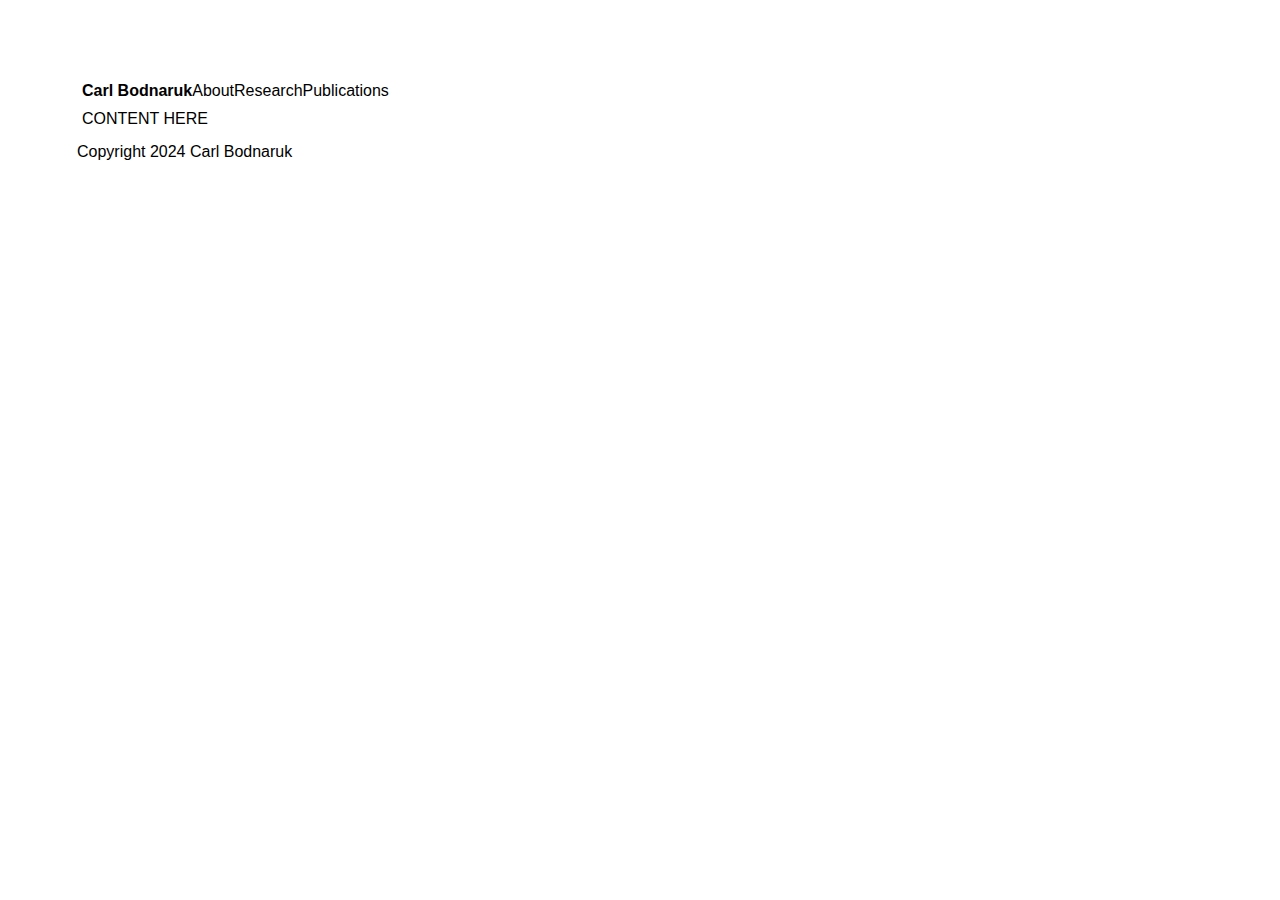
<file: publications.html>
<!DOCTYPE html>
<html>

<head>
    <link rel="stylesheet" href="styles.css">
    <link rel="preconnect" href="https://fonts.googleapis.com">
    <link rel="preconnect" href="https://fonts.gstatic.com" crossorigin>
    <link
        href="https://fonts.googleapis.com/css2?family=Dosis:wght@200&family=Noto+Serif+Tibetan:wght@100..900&display=swap"
        rel="stylesheet">
        <title>Carl Bodnaruk - Linguist</title>
</head>

<body>

    <div class="main">
        <div class="header"><span class="name"><strong>Carl Bodnaruk</strong></span><span class="header-buttons"><span class="button" onclick="location.href='index.html'" >About</span><span class="button" onclick="location.href='research.html'">Research</span><span class="button" onclick="location.href='publications.html'" id="this-page">Publications</span></span></div>
        <div class="content">CONTENT HERE</div>

    </div>
    <div class="footer">Copyright 2024 Carl Bodnaruk</div>


</body>

</html>
</file>
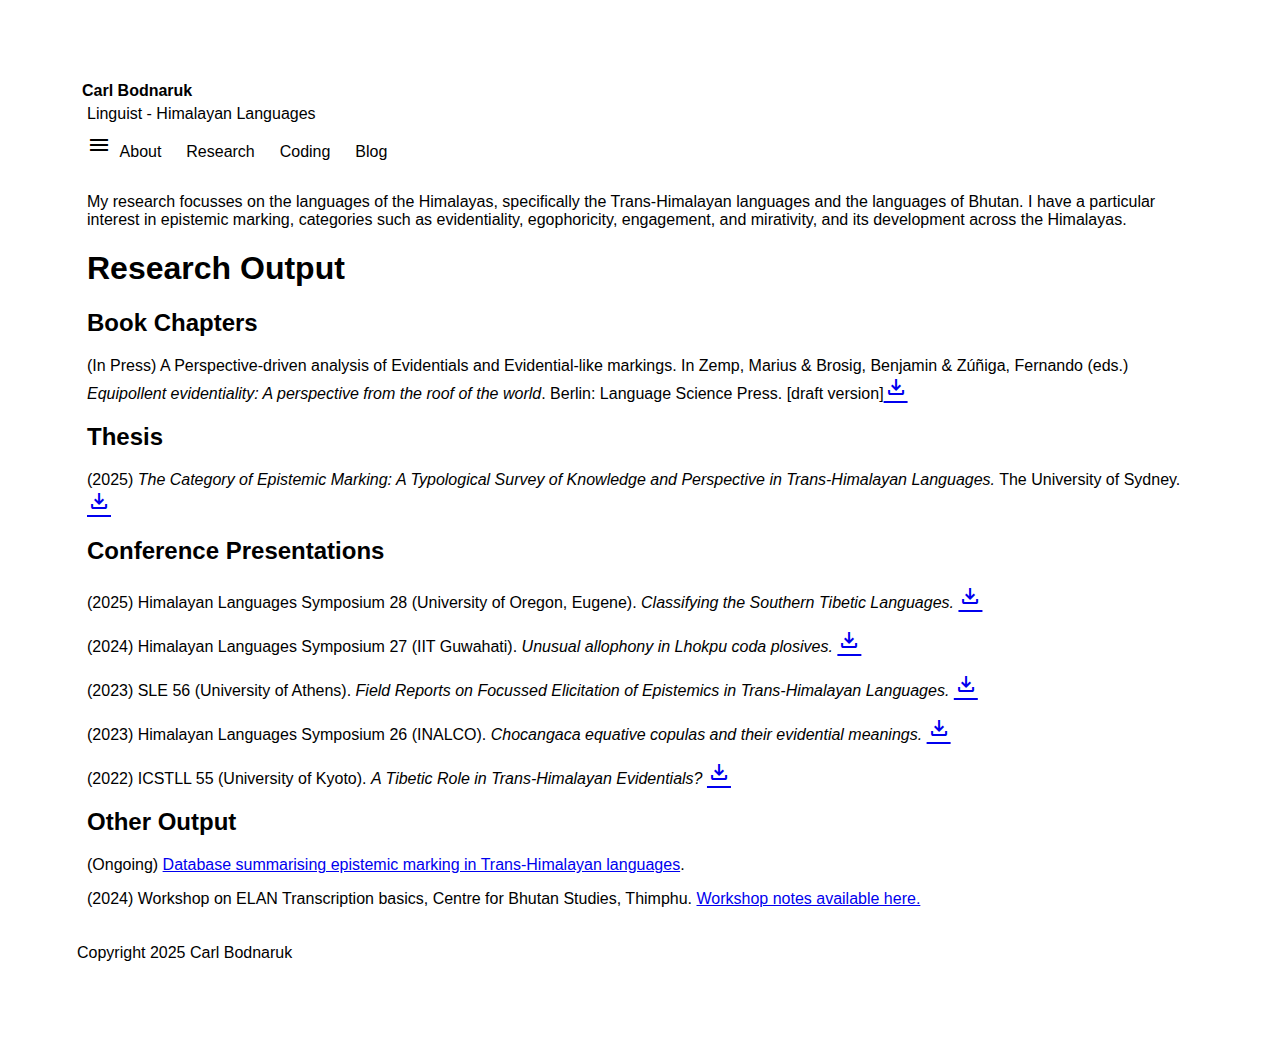
<file: research.html>
<!DOCTYPE html>
<html>

<head>
    <link rel="stylesheet" href="styles.css">
    <link rel="preconnect" href="https://fonts.googleapis.com">
    <link rel="preconnect" href="https://fonts.gstatic.com" crossorigin>
    <link href="https://fonts.googleapis.com/css2?family=Dosis:wght@200&family=Noto+Serif+Tibetan:wght@100..900&display=swap&family=Montserrat:ital,wght@0,100..900;1,100..900" rel="stylesheet">
    <link rel="stylesheet" href="https://fonts.googleapis.com/css2?family=Material+Symbols+Outlined:opsz,wght,FILL,GRAD@20,300,0,0" />
    <title>Carl Bodnaruk - Linguist</title>
    <meta name="viewport" content="width=device-width, initial-scale=1.0">
    <meta charset="UTF-8">
    <script src="burgermenu.js"></script>
</head>

<body>

    <div class="main">
        <div class="header">
            <span class="name"><strong>Carl Bodnaruk</strong></span>
            <div class="subheader">Linguist - Himalayan Languages</div>
            <div class="material-symbols-outlined" id="menu-button">menu</div>
            <span class="header-buttons">
                <span class="button" onclick="location.href='index.html'" >About</span>
                <span class="spacer"> </span>
                <span class="button" onclick="location.href='research.html'" id="this-page">Research</span>
                <span class="spacer"> </span>
                <span class="button" onclick="location.href='code.html'">Coding</span>
                <span class="spacer"> </span>
                <span class="button" onclick="location.href='blog'">Blog</span>
            </span>
        </div>
        
        <div class="content">
            <div>
            <p>My research focusses on the languages of the Himalayas, specifically the Trans-Himalayan languages and the languages of Bhutan. I have a particular interest in epistemic marking, categories such as evidentiality, egophoricity, engagement, and mirativity, and its development across the Himalayas.</p>
            <p><h1>Research Output</h1>
            <h2>Book Chapters</h2>
            <p class="ref">(In Press) A Perspective-driven analysis of Evidentials and Evidential-like markings. In Zemp, Marius & Brosig, Benjamin & Zúñiga, Fernando (eds.) <i>Equipollent evidentiality: A perspective from the roof of the world</i>. Berlin: Language Science Press. [draft version]<a class="material-symbols-outlined" href="publications/Bodnaruk Evidentiality Chapter.pdf">download</a></p>
        <h2>Thesis</h2>
        <p class="ref">(2025) <i>The Category of Epistemic Marking: A Typological Survey of Knowledge and Perspective in Trans-Himalayan Languages.</i> The University of Sydney. <a class="material-symbols-outlined" href="publications/Bodnaruk_Thesis.pdf">download</a></p>
        <h2>Conference Presentations</h2>
        <p class="ref">(2025) Himalayan Languages Symposium 28 (University of Oregon, Eugene). <i>Classifying the Southern Tibetic Languages.</i> <a class="material-symbols-outlined" href="publications/Bodnaruk HLS 28.pdf">download</a></p>
        <p class="ref">(2024) Himalayan Languages Symposium 27 (IIT Guwahati). <i>Unusual allophony in Lhokpu coda plosives.</i> <a class="material-symbols-outlined" href="publications/Bodnaruk Lhokpu HLS 27.pdf">download</a></p>
        <p class="ref">(2023) SLE 56 (University of Athens). <i>Field Reports on Focussed Elicitation of Epistemics in Trans-Himalayan Languages.</i> <a class="material-symbols-outlined" href="publications/Bodnaruk SLE 2023.pdf">download</a></p>
        <p class="ref">(2023) Himalayan Languages Symposium 26 (INALCO). <i>Chocangaca equative copulas and their evidential meanings.</i> <a class="material-symbols-outlined" href="publications/HLS26_Bodnaruk.pdf">download</a></p>
        <p class="ref">(2022) ICSTLL 55 (University of Kyoto). <i>A Tibetic Role in Trans-Himalayan Evidentials?</i> <a class="material-symbols-outlined" href="publications/Bodnaruk_ICSTLL_Tibetic Role in Trans-Himalayan Evidentials.pdf">download</a></p>
<h2>Other Output</h2>
<p class="ref">(Ongoing) <a href="database">Database summarising epistemic marking in Trans-Himalayan languages</a>.</p>
<p class="ref">(2024) Workshop on ELAN Transcription basics, Centre for Bhutan Studies, Thimphu. <a href="https://github.com/cbodnaruk/ELAN-Workshop">Workshop notes available here.</a></p>
        </p>
            </div>
        </div>

    </div>
    <div class="footer">Copyright 2025 Carl Bodnaruk</div>


</body>

</html>
</file>
<file: styles.css>
body{
    padding: 5%;
}

#q_heading{

    margin: auto;
    width: 40%;
    text-align: center;
    padding: 1%;
    font-size: 1.5em;
    font-weight: bold;
}
#q_content{

    margin: auto;
    width: 40%;
}

#next_back{
    
    margin: auto;
    width: 40%;
}

button{
    background-color: white;
    border-color: lightblue;
    border-style: solid;
border-radius: 10%;
padding: 0.7% 1%;
font-family: Arial, Helvetica, sans-serif;
font-size: 1em;
margin-right: 1%;
}
button:hover{
    cursor:pointer;
}
input{
    background-color: white;
    border-color: lightblue;
    border-style: solid;
/* border-radius: 10%; */
padding: 0.7% 1%;
font-family: Arial, Helvetica, sans-serif;
font-size: 1em;
margin-top: 1%;
}
input:focus {
    background-color: lightgray;
}
select:hover{
    cursor: pointer;
}

select {
    background-color: white;
    border-color: lightblue;
    border-style: solid;
/* border-radius: 10%; */
padding: 0.7% 1%;
font-family: Arial, Helvetica, sans-serif;
font-size: 1em;
}
select:focus:hover {
    background-color: lightgray;
}
div {
    font-size: 1em;
    font-family: Arial, Helvetica, sans-serif;

    padding:  5px;
}
#logo{
    position: fixed;
    bottom: 0;
    margin: auto;
    left: 47%;
    width: 50%;
    display: block;
}
a{
    
}
#logo_img{
    width: 10%;
    
}
/* div.outer_box{
    text-align: center;

}
div.inner_box{
    text-align: left;

} */
</file>
<file: gt-rating/style.css>
body {
    margin: 0;
    text-align: center;
    font-family: sans-serif;
    background-color: #e8e8e8;
    overflow: hidden;
}

main {
    display: flex;
    flex-direction: row;
    justify-content: center;
    align-items: center
}
.song-box{
    height: 100vh;
    flex-grow: 1;
    background-repeat: no-repeat;
    background-size: cover;
    background-position: center;
    display: flex;
    flex-direction: column;
    justify-content: space-between;
    align-items: center;
    cursor: pointer;
    background-blend-mode: darken;
}

.song-box:hover{
    background-color: #00000033;
    transition: all 0.3s ease-in-out;
}
iframe{
    border: none;
    height: 30vh;
    width: 30vw;
}

.song-heading{
    background-color: #ffffffaa;
    padding: 1vw;
    width: 20vw;
    user-select: none;
}

aside{
    position: absolute;
    top: 40%;
    left: 0;
    width: 100%;
    font-size:10em;
    color:white;
    user-select: none;
    pointer-events: none;
}
footer{
    position: absolute;
    bottom: 0;
    left: 50%;
    transform: translateX(-50%);
    width: 0vw;
    overflow-x: visible;
    background-color:#ddd;
    font-size: 0.75rem;
    padding-top: 2px;
}

.results{
    max-height: 90vh;
    overflow-y: scroll;
    display: flex;
    flex-direction: column;
    justify-content: flex-start;
    align-items: flex-start;
    padding: 1vw;
    margin-top: 1vw;
}

.song-result{
    flex-direction: row;
    display: flex;
    justify-content: flex-start;
    align-items: center;
}

.art{
    height: 8vh;
    width: 8vh;
    color: white;
    font-weight: bolder;
    text-align: center;
    display: flex;
    justify-content: center;
    align-items: center;
    font-size: 3em;
    background-size: cover;
    -webkit-text-stroke: #aaa 1px;
    user-select: none;
}
.song-result .text{
    text-align: left;
    padding-left: 1vw;
    max-width: 20vw;
}

/* From Uiverse.io by ke1221 */ 
button {
  color: #090909;
  padding: 0.7em 1.7em;
  border-radius: 0.5em;
  background: #e8e8e8;
  cursor: pointer;
  border: 1px solid #e8e8e8;
  transition: all 0.3s;
  box-shadow: 6px 6px 12px #c5c5c5, -6px -6px 12px #ffffff;
}

button:active {
  color: #666;
  box-shadow: inset 4px 4px 12px #c5c5c5, inset -4px -4px 12px #ffffff;
}


nav {
    position: absolute;
    top: 1rem;
    right: -1rem;
    display: flex;
    gap: 0.5rem;
    background-color: #e8e8e8;
    padding: 1rem;
    padding-right: 2rem;
    border-radius: 0.5em;
    display: flex;
    flex-direction: column;
    font-size: 0.75rem;
}

.choices-list{
    z-index: 1;
    position: absolute;
    top: 0;
    left: 50%;
    transform: translateX(-50%);
    background-color: #e8e8e8;
    padding: 20px;
    border-radius: 10px;
    box-shadow: 0 0 10px rgba(0, 0, 0, 0.2);
    display: flex;
    flex-direction: column;
    align-items: center;
    margin: 3vh 0 0 0;
    height: 90vh;
    width: 50vw;
    overflow-y: scroll;
}

.choice-list-item{
    display: flex;
    justify-content: space-between;
    padding: 10px;
text-align: left;
width: 95%;
}

.choice-list-item .right div{
    flex-direction: row-reverse;
}
.choice-list-item .right div .text{
    padding-left: inherit;
    padding-right: 1vw;
}


.winner {
    border: 2px darkgoldenrod solid;
    padding-left: 1vw;
    padding-right: 1vw;
}

.close-button{
    position: sticky;
    top: 0vh;

}

.controls{
    display: flex;
    flex-direction: column;
    gap: 1vh;
    padding-top: 1vh;
}

.cycle-notice{
    position: absolute;
    top: 5vh;
    left: 50%;
    transform: translateX(-50%);
    color: white;
    background-color: #00000044;
    padding: 0.5em;
}

.label {
  display: inline-flex;
  align-items: center;
  cursor: pointer;
  color: #394a56;
}

.label-text {
  margin-left: 16px;
}

.toggle {
  isolation: isolate;
  position: relative;
  height: 30px;
  width: 60px;
  border-radius: 15px;
  overflow: hidden;
  box-shadow: -8px -4px 8px 0px #ffffff,
    8px 4px 12px 0px #d1d9e6,
    4px 4px 4px 0px #d1d9e6 inset,
    -4px -4px 4px 0px #e8e8e8 inset;
}

.toggle-state {
  display: none;
}

.indicator {
  height: 100%;
  width: 200%;
  background: #e8e8e8;
  border-radius: 15px;
  transform: translate3d(-75%, 0, 0);
  transition: transform 0.4s cubic-bezier(0.85, 0.05, 0.18, 1.35);
  box-shadow: -8px -4px 8px 0px #ffffff,
    8px 4px 12px 0px #d1d9e6;
}

.toggle-state:checked ~ .indicator {
  transform: translate3d(25%, 0, 0);
}

.swap-button{
    height: min-content;
    transform: translateY(50%);
}

@media screen and (max-width:950px){
    main{
        flex-direction: column;
        
    }
    .controls{
        flex-direction: row;
    }
    aside {
        display: none;
    }
    iframe {
        height:20vh;
        width: 70vw;
        min-width: 289px;
    }
    .song-heading{
        width: auto;
    }
    nav{
        top:0;
        right:0;
        width: 100%;
        padding: 0.5rem 0rem;
        flex-direction: row;
        
        justify-content: center;
        border-radius: 0%;
        background-color: #e8e8e8aa ;
    }
    nav button{
        font-size: 0.6rem;
    }
    .song-box{
        height:50dvh;
        width: 100vw;
    }
    .show-results{
        flex-direction: column-reverse;
        padding-top: 3vh;
    }
    .results{
        width:70vw;
    }
    .song-result .text{
        max-width: 60vw;
    }
}
</file>
